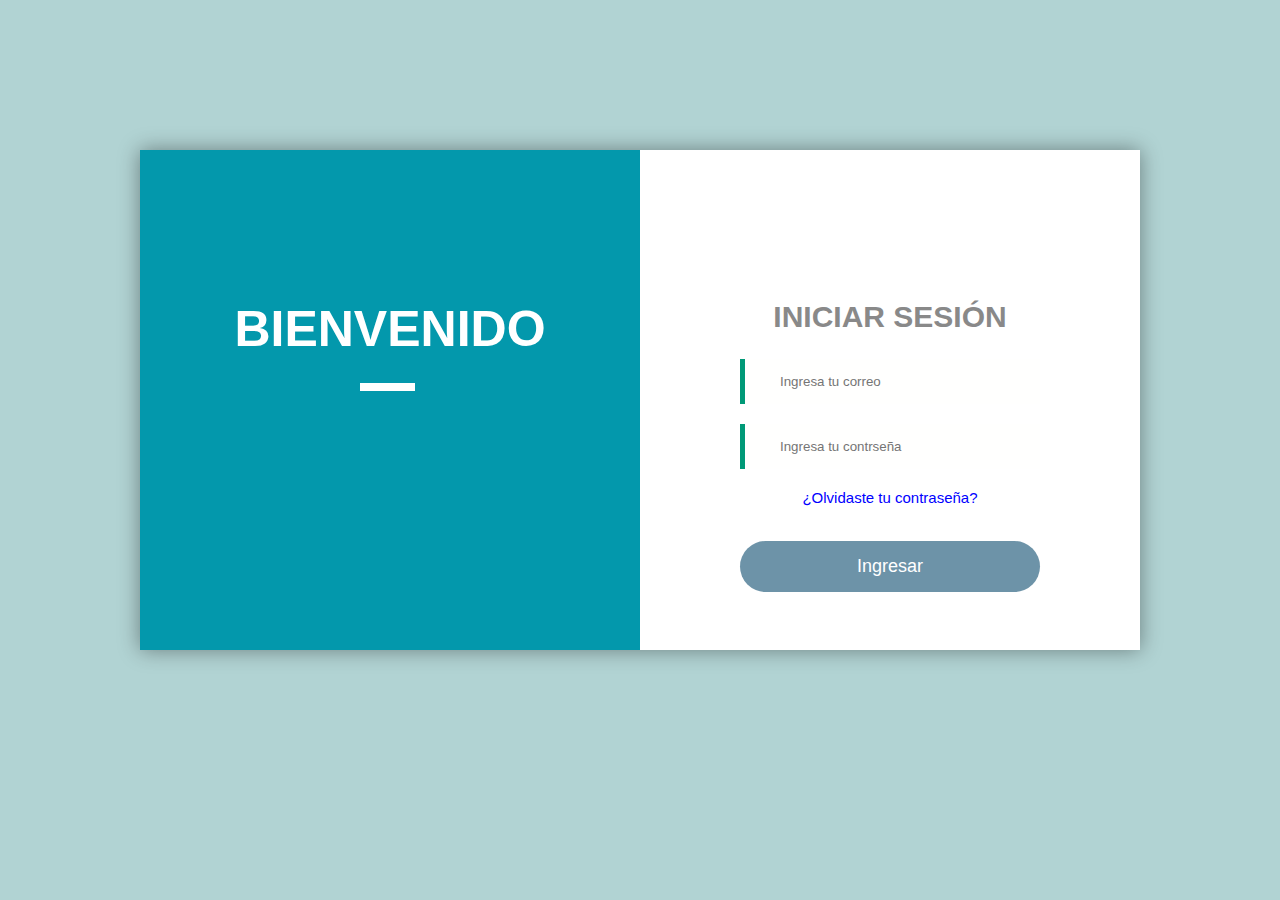
<file: index.html>
<!DOCTYPE html>
<html lang="en">
<head>
  <meta charset="UTF-8">
  <meta name="viewport" content="width=device-width, initial-scale=1.0">
  <title>Login</title>
  <link rel="stylesheet" href="CSS/style.css">
</head>
<body>
  <div class="container">
    <div class="info">
      <h2>Bienvenido</h2>
      <hr/>
    </div>
    
    <form class="form">
      <h2>INICIAR SESIÓN</h2>
     
      <div class="inputs">
        <input type="email" class="box" placeholder="Ingresa tu correo">

        <input type="password" class="box" placeholder="Ingresa tu contrseña">

        <a href="#">¿Olvidaste tu contraseña?</a>

        <input type="submit"  value="Ingresar" class="submit" formaction="menu.html">

      </div>
    </form>
  </div>
  
</body>
</html>
</file>
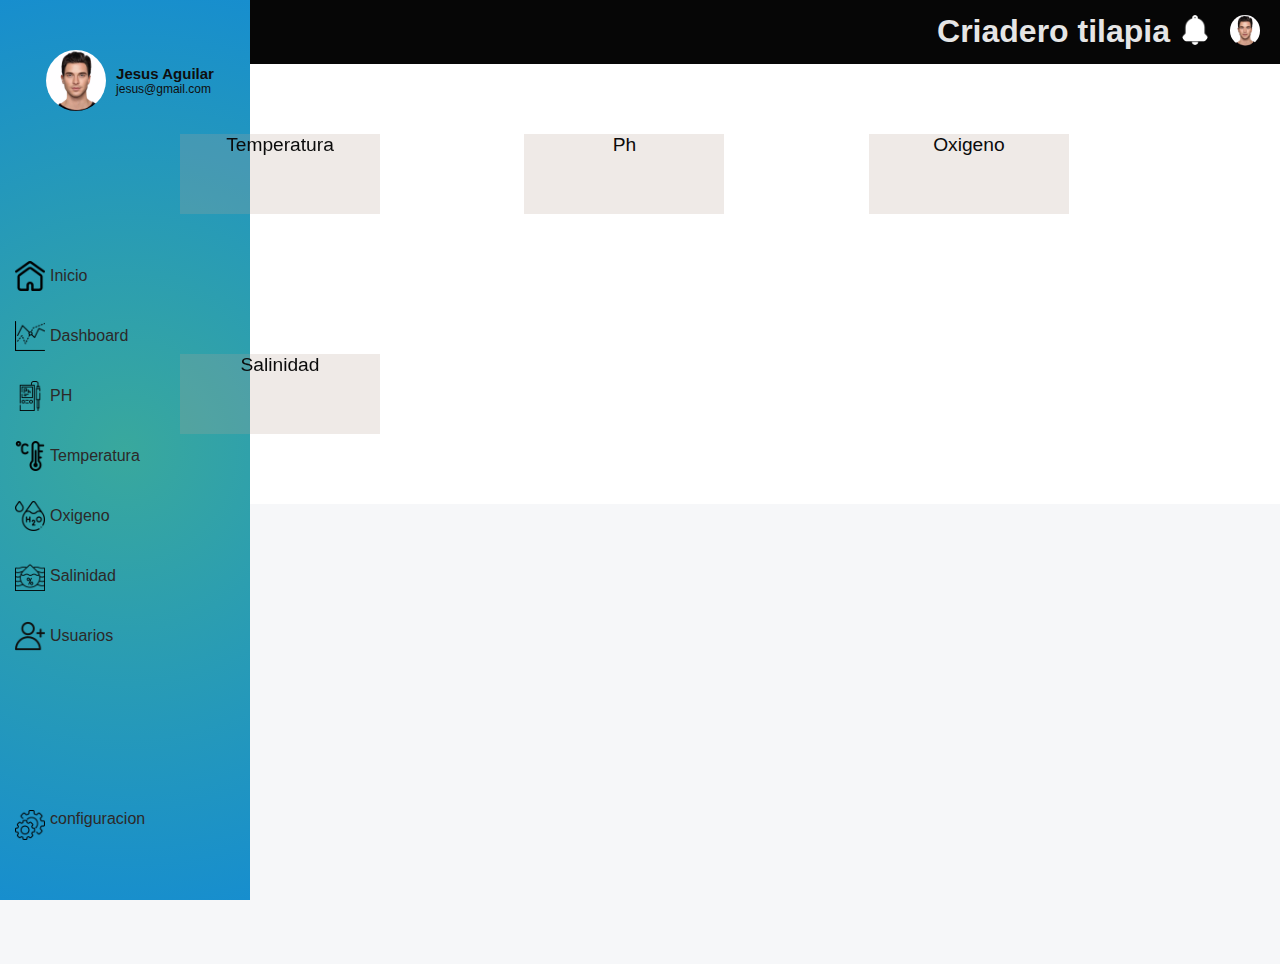
<file: menu.html>
<!DOCTYPE html>
<html lang="en">
<head>
  <meta charset="UTF-8">
  <meta name="viewport" content="width=device-width, initial-scale=1.0">
  <title>Menu</title>
  <link rel="stylesheet" href="CSS/menu.css">
</head>
<body>
  <div class="barra-horizontal">
    <h1>Criadero tilapia</h1>
    <h1></h1>
    <button> <img src="icon/notificacion.png" class="notificacion"></button>
    <button class="user-inf"><img src="icon/Foto.jpg" class="user-foto"></button>     
   
  </div>

  <div class="header">
    <div class="side-nav">
      <div class="user">
        <img src="icon/Foto.jpg" class="user-img">
        <div>
          <h2>Jesus Aguilar</h2>
          <p>jesus@gmail.com</p>
        </div>

  
      </div>
      <ul>
        <li><img src="icon/pagina-de-inicio.png"> <p> Inicio </p></li>
        <li><img src="icon/grafico.png"> <p> Dashboard</p></li>
        <li><img src="icon/pH.png"> <p> PH </p></li>
        <li><img src="icon/termometro.png"> <p> Temperatura </p></li>
        <li><img src="icon/h2o.png"> <p> Oxigeno</p></li>
        <li><img src="icon/salinidad.png"> <p>Salinidad</p></li>
        <li><img src="icon/registrar.png"> <p> Usuarios </p></li>
      

      </ul>
      <ul>
        <li> <a href="index.html"><img src="icon/configuracion.png" > <p> configuracion</p></a></li>
        
      </ul>

    </div>

    <div class="container">
      <div class="box" id="one">Temperatura</div>
      <div class="box" id="two">Ph</div>
      <div class="box" id="three">Oxigeno</div>
      <div class="box" id="four">Salinidad</div>

    </div>
    
  </div>


</body>
</html>
</file>
<file: CSS/style.css>
* {
  margin: 0;
  padding: 0;
  box-sizing: border-box;
  font-family: Arial, Helvetica, sans-serif;

}

body{
  background-color: rgb(177, 211, 211);
  
}

.container {
  display: flex;
  width: 1000px;
  box-shadow: 0 0 20px rgba(0, 0, 0, 0.4);
  margin:auto;
  margin-top: 150px;
  height: 500px;
}
.info {
  background-color:#0398ac;
  background-position:center center ;
  background-repeat: no-repeat;
  padding: 150px 50px;
  width: 50%;
 
}
.info h2 {
  color:#ffff;
  text-transform: uppercase;
  font-size: 50px;
  margin-bottom: 25px;
  text-align: center;
  
}
.info hr{
  width: 55px;
  border: 4px solid #ffff;
  margin-left: 170px;
  margin-bottom: 25px;

}

.form{
  padding: 150px 100px;
  width: 50%;
  text-align: center;
  background-color: #ffff;
}
.form h2{
  color: #898989;;
  font-size: 30px;
  margin-bottom: 25px;

}
.inputs{
  display: flex;
  flex-direction: column;
  
 
}
.box {
  outline: none;
  border-color: #097;
  border-width: 0px 0px 0px 5px;
  border-style: solid;
  padding: 15px 35px;
  margin-bottom: 20px;
  background-color: rgba(255, 255, 254, 0.6);
}
.inputs a {
  color:blue;
  text-decoration: none;
  font-size: 15px;
  margin-bottom: 35px;
}
.submit {
  background-color: rgba(55, 107, 136, 0.73);
  padding: 15px;
  border: 0;
  color: #ffff;
  font-size: 18px;
  border-radius: 30px;
  cursor: pointer;

}
</file>
<file: CSS/menu.css>
*{
  margin: 0;
  padding: 0;
  box-sizing: border-box;
  font-family: Arial, Helvetica, sans-serif;

}
.barra-horizontal {
  display:flex; /* Utiliza el modelo de caja flexible */
  align-items: center; /* Alinea verticalmente los elementos al centro */
  justify-content:right; /* Distribuye los elementos horizontalmente con espacio entre ellos */
  background-color: #060606; /* Color de fondo de la barra */
  padding: 10px; /* Espacio interno */
  color: #ffffff; /* Color del texto */
  text-align: center;
  position:static;
  left: 110px;
 
  
  
}

.barra-horizontal h1 {
  color: #e5e5e5;
  text-align: left;

  
}

.barra-horizontal button {
  background-color: #02020200; /* Color de fondo del botón */
  color: #585454; /* Color del texto del botón */
  border: none; /* Sin borde */
  padding: 5px 10px; /* Espacio interno */
  border-radius: 45px; /* Bordes redondeados */
  cursor: pointer; 
}

.barra-horizontal button:hover {
  background-color: #575757; /* Color de fondo del botón al pasar sobre él */
}

.header{
  width: 100%;
  height: 100vh;
  background-color: rgb(246, 247, 249);

  
}
.side-nav{
  width: 110px;
  height: 100%;
  position: fixed;
  top: 0;
  left: 0;
  padding: 30px 15px;
  background: radial-gradient(circle, rgb(57, 168, 157) 0%, rgb(23, 142, 206) 100%);
  display: flex;
  justify-content: space-between;
  flex-direction: column;
  transition: width 0.5s;
  transition: background-color 0.3s;

}
.user{
  display: flex;
  align-items: center;
  justify-content: space-between;
  width: 60;
  font-size: 12px;
  padding: 10px;
  border-radius: 8px;
  margin-left:auto;
  margin-right: auto;
  overflow: hidden;
}
.user div{
  display:none;
  color: #0f0e0e; 


}
.user h2 {
  font-size:15px;
  font-weight: 600;
  white-space:nowrap;
 
  
}
.user-img{
  width: 60px;
  border-radius: 50%;
  margin: auto;
 

}
.user-foto{
  width: 30px;
  border-radius: 50%;

}
.notificacion{
  width: 30px;
  border-radius: 50%;

}
ul{
  list-style: nome;
  padding: 0 ;
  
}
ul li{
  margin: 30px 0;
  display: flex;
  align-items: center;
  justify-content: center;
  cursor: pointer;
  

}
ul li img{
  width: 30px;
  margin-right: 0px;
  display: inline-block;
  vertical-align: middle;

}
ul li p{
  white-space: nowrap;
  display: none;
  color: #2c2929;

}
ul li a{
  display:flex;
 margin-right: 0%;
 text-decoration: none; 
}

.side-nav:hover{
  width: 250px;
  background-color: #3d88b7;

}
.side-nav:hover .user div{
  display: block;
}
.side-nav:hover user{
  width: 100%;
  background: rgb(255, 255, 255);
  
  
}
.side-nav:hover .user-img{
  margin: 10px;
}
.side-nav:hover ul li p{
  display: block;

}
.side-nav:hover ul li img{
  margin-right: 5px;
}
.side-nav:hover ul li{
  justify-content: flex-start;
 

}
.container{
  left: 110px;
  background-color: rgb(255, 255, 255);
  justify-content:space-evenly;
  
}
.box {
  display: inline-block;
  width: 200px;
  height: 80px;
  background: rgba(183, 164, 149, 0.228);
  color: rgb(11, 11, 11);
  position:relative;
  left: 110px;
  text-align: center;
  margin: 70px;
  font-size: 120%;
 
  
}
</file>
